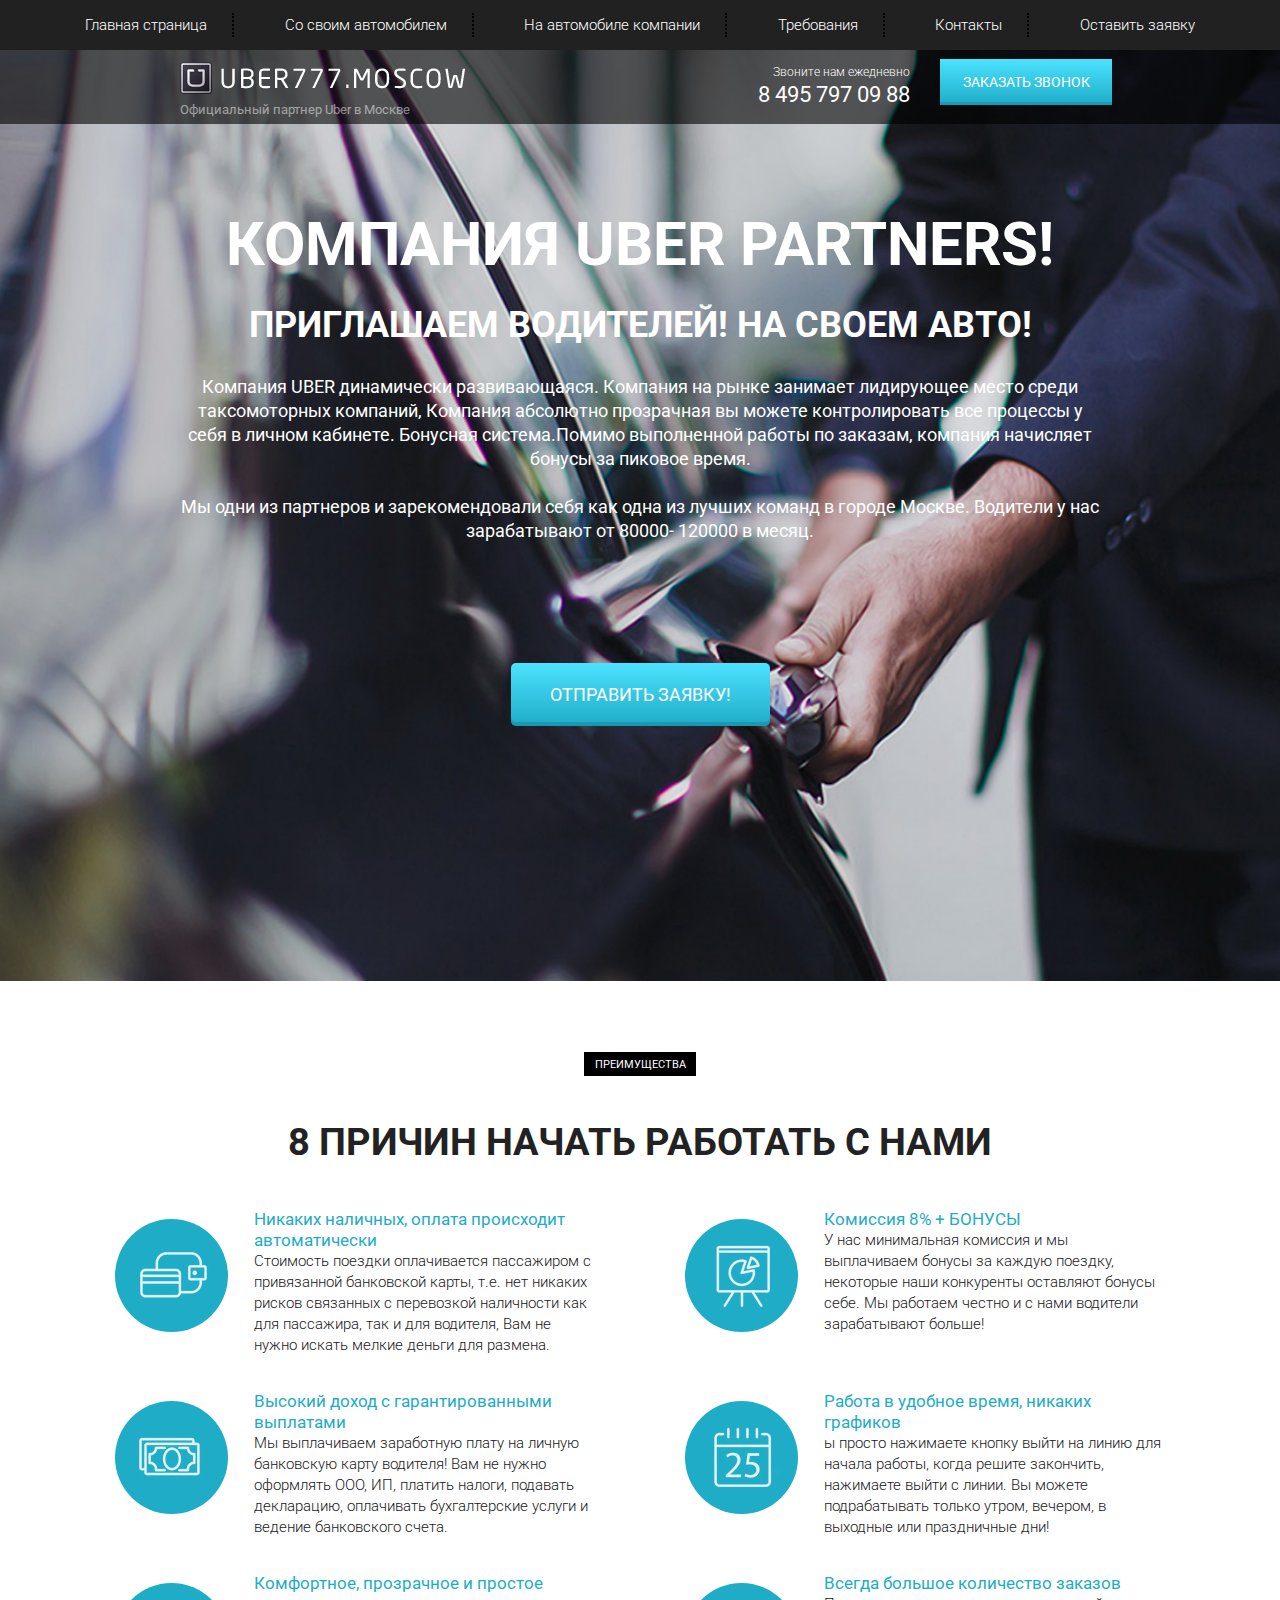
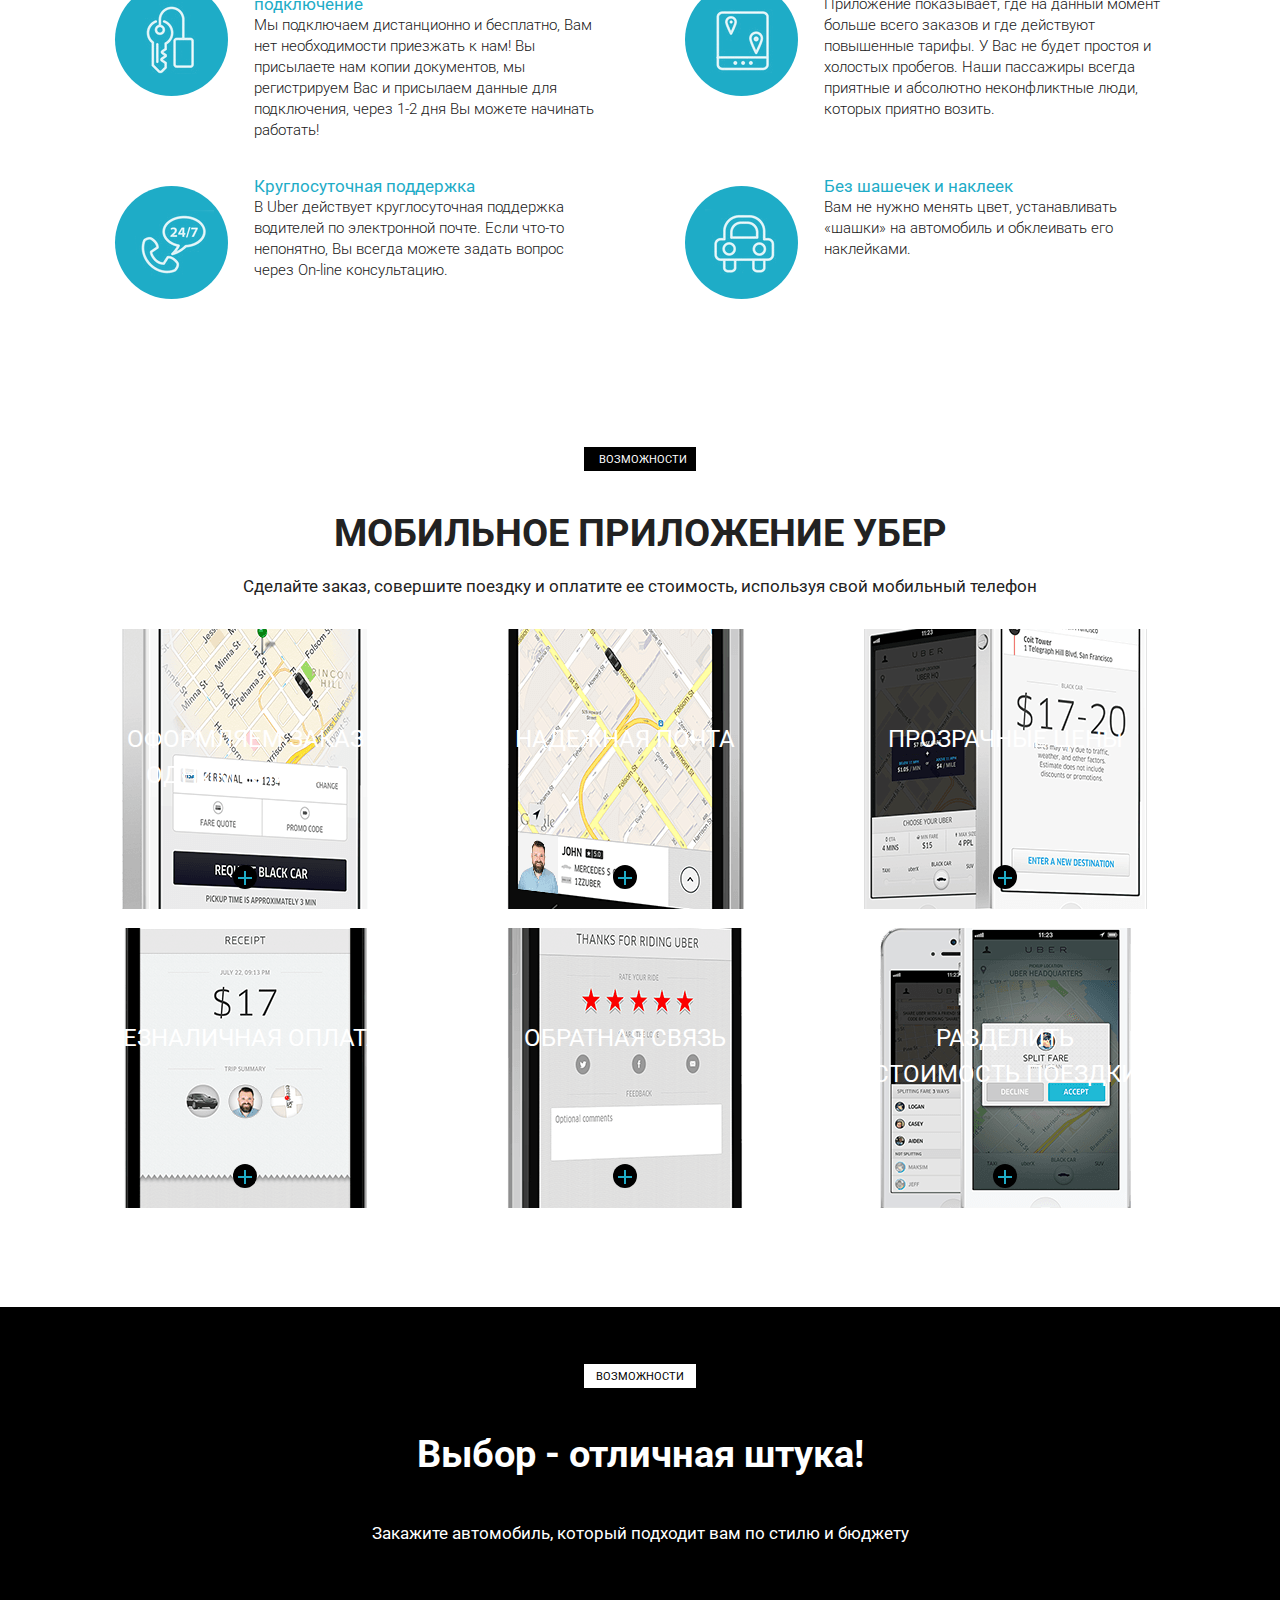
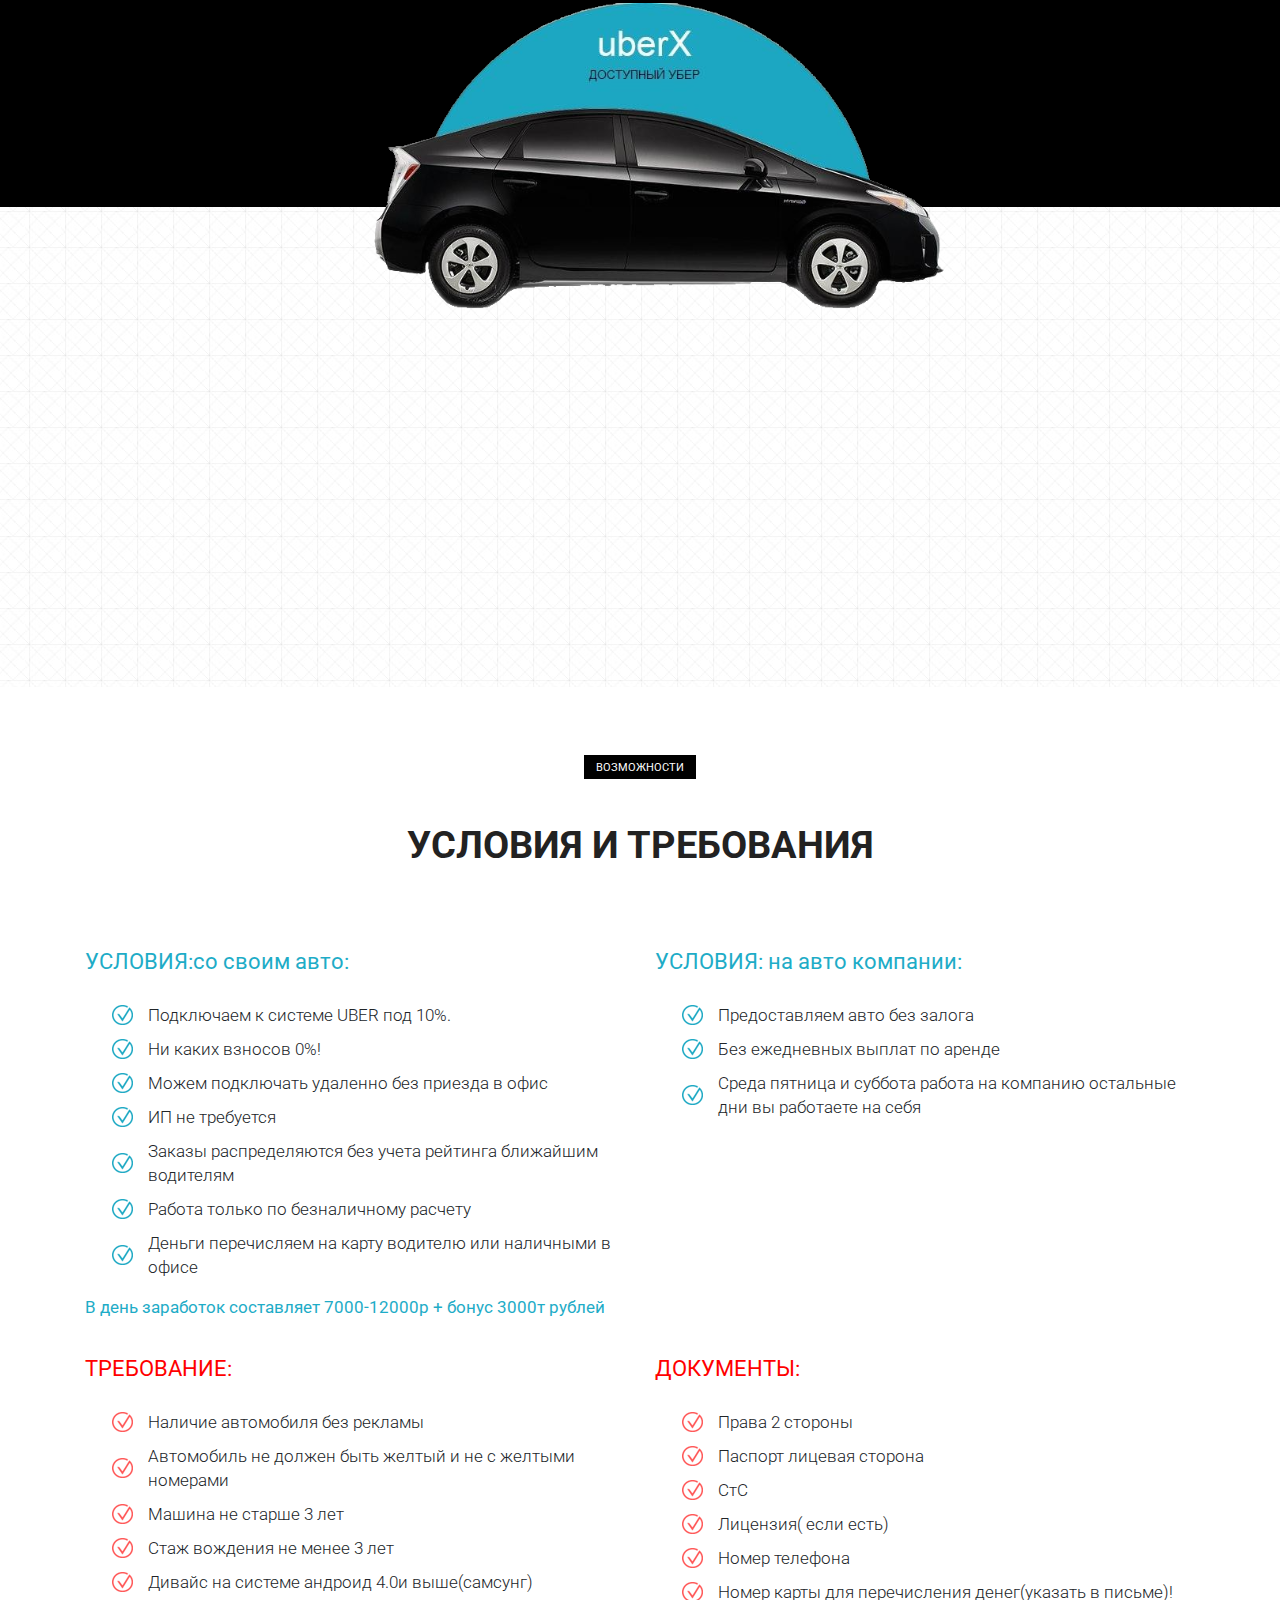
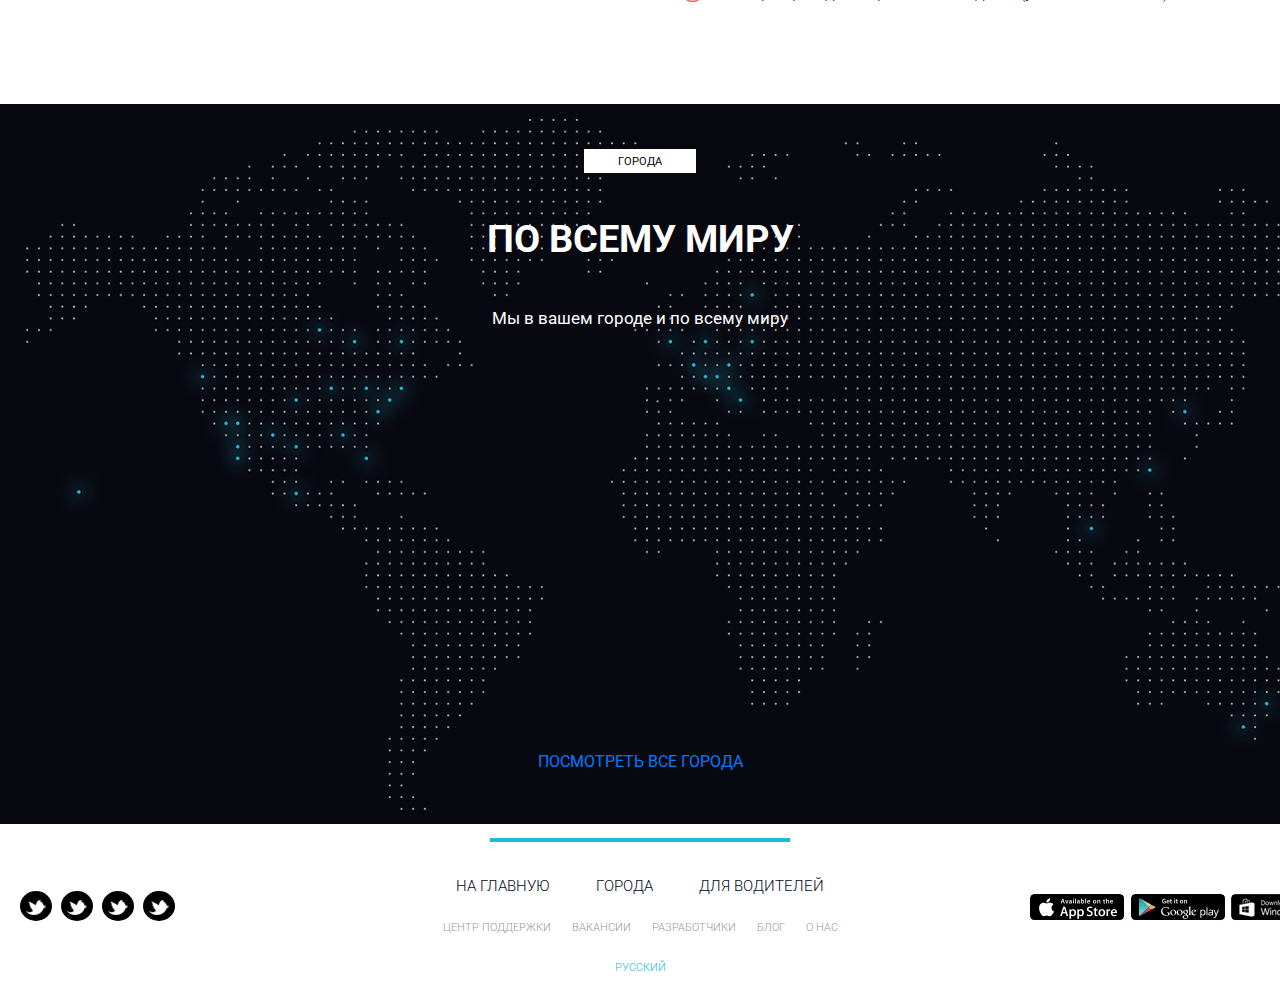
<file: index.html>
<!DOCTYPE html>
<html lang="en">
<head>
    <meta charset="UTF-8">
    <title>Title</title>
    <link href="https://fonts.googleapis.com/css2?family=Roboto:wght@300;400;700&display=swap" rel="stylesheet">
    <link rel="stylesheet" href="./style/style.css">
    <link rel="stylesheet" href="./style/bootstrap-grid.min.css">
    <link rel="stylesheet" href="./style/bootstrap-reboot.min.css">
</head>
<body>
<header>
    <nav>
        <div class="container">
            <ul class="menu">
                <li class="menu_item"><a href="#" class="menu_link">Главная страница</a></li>
                <li class="menu_item"><a href="#" class="menu_link">Со своим автомобилем</a></li>
                <li class="menu_item"><a href="#" class="menu_link">На автомобиле компании</a></li>
                <li class="menu_item"><a href="#" class="menu_link">Требования</a></li>
                <li class="menu_item"><a href="#" class="menu_link">Контакты</a></li>
                <li class="menu_item"><a href="#" class="menu_link">Оставить заявку</a></li>
            </ul>
        </div>
        <div class="hamburger">
            <span></span>
            <span></span>
            <span></span>
        </div>
    </nav>
    <div class="subheader">
        <div class="container">
            <div class="row">
                <div class=" col-6 col-md-4 offset-md-1">
                    <a href="#" class="subheader_logo">
                        <img src="./image/logo.png" alt="logo">
                    </a>
                    <div class="subheader_official">
                        Официальный партнер Uber в Москве
                    </div>
                </div>
                <div class=" xs-hidden col-md-3 offset-md-1 col-xl-2 offset-xl-2">
   <div class="subheader_call">Звоните нам ежедневно</div>
                    <a href="tel:84957970988" class="subheader_phone"> 8 495 797 09 88</a>
                </div>
                <div class="col-md-2">
                    <button class="subheader_btn "  >
                        ЗАКАЗАТЬ ЗВОНОК
                    </button>


                </div>

            </div>
        </div>
    </div>
</header>
<section class="promo">
<div class="container">

        <div class="row">
            <div class="col-md-10 offset-md-1">
                <h1 class="promo_header"> КОМПАНИЯ UBER PARTNERS!
                </h1>
                <h2 class="promo_subheader">  ПРИГЛАШАЕМ ВОДИТЕЛЕЙ! НА СВОЕМ АВТО!</h2>
                <div class="promo_desc">
                    Компания UBER  динамически развивающаяся. Компания на рынке занимает лидирующее место среди
                    таксомоторных компаний, Компания абсолютно прозрачная вы можете контролировать все процессы у себя в личном кабинете. Бонуcная система.Помимо выполненной работы по заказам, компания начисляет бонусы за
                    пиковое время.
                    <br> <br>

                    Мы одни из партнеров и зарекомендовали себя как одна из лучших команд в городе Москве.  Водители у нас
                    зарабатывают от 80000- 120000 в месяц.
                </div>
                <button class="promo_btn">
                    ОТПРАВИТЬ ЗАЯВКУ!
                </button>
            </div>

        </div>
</div>

</section>
<section class="reasons">
    <div class="container">
        <div class="label">ПРЕИМУЩЕСТВА</div>
        <h2 class="title">
            8 ПРИЧИН НАЧАТЬ РАБОТАТЬ С НАМИ
        </h2>
        <div class="row">
            <div class="col-md-6">
                <div class="reasons_block">
                    <div class="reasons_round">
                        <img src="./image/uber1.png" alt="">
                    </div>
                    <div class="reasons_descr">
                        <div class="reasons_subtitle">
                            Никаких наличных, оплата происходит
                            автоматически
                        </div>
                        <div class="reasons_text">
                            Стоимость поездки оплачивается пассажиром с привязанной банковской карты,
                            т.е. нет никаких рисков связанных с перевозкой наличности как для пассажира, так и для водителя,
                            Вам не нужно  искать мелкие деньги для размена.
                        </div>
                    </div>
                </div>
            </div>
            <div class="col-md-6">
                <div class="reasons_block">
                    <div class="reasons_round">
                        <img src="./image/uber2.png" alt="">
                    </div>
                    <div class="reasons_descr">
                        <div class="reasons_subtitle">
                            Комиссия 8% + БОНУСЫ
                        </div>
                        <div class="reasons_text">
                            У нас минимальная комиссия
                            и мы выплачиваем бонусы за каждую поездку,
                            некоторые наши конкуренты оставляют бонусы себе.
                            Мы работаем честно и с нами водители зарабатывают больше!
                        </div>
                    </div>
                </div>
            </div>
            <div class="col-md-6">
                <div class="reasons_block">
                    <div class="reasons_round">
                        <img src="./image/uber3.png" alt="">
                    </div>
                    <div class="reasons_descr">
                        <div class="reasons_subtitle">
                            Высокий доход с гарантированными
                            выплатами
                        </div>
                        <div class="reasons_text">
                            Мы выплачиваем заработную плату на личную банковскую карту водителя!
                            Вам не нужно оформлять ООО, ИП, платить налоги, подавать декларацию,
                            оплачивать бухгалтерские услуги и ведение банковского счета.
                        </div>
                    </div>
                </div>
            </div>
            <div class="col-md-6">
                <div class="reasons_block">
                    <div class="reasons_round">
                        <img src="./image/uber4.png" alt="">
                    </div>
                    <div class="reasons_descr">
                        <div class="reasons_subtitle">
                            Работа в удобное время, никаких
                            графиков
                        </div>
                        <div class="reasons_text">
                            ы просто нажимаете кнопку выйти на линию для начала работы,
                            когда решите закончить, нажимаете выйти с линии.
                            Вы можете подрабатывать только утром,
                            вечером, в выходные или праздничные дни!
                        </div>
                    </div>
                </div>
            </div>
            <div class="col-md-6">
                <div class="reasons_block">
                    <div class="reasons_round">
                        <img src="./image/uber5.png" alt="">
                    </div>
                    <div class="reasons_descr">
                        <div class="reasons_subtitle">
                            Комфортное, прозрачное и простое
                            подключение

                        </div>
                        <div class="reasons_text">
                            Мы подключаем дистанционно и бесплатно,
                            Вам нет необходимости приезжать к нам! Вы присылаете нам копии документов,
                            мы регистрируем Вас и присылаем данные для подключения,
                            через 1-2 дня Вы можете начинать работать!
                        </div>
                    </div>
                </div>
            </div>
            <div class="col-md-6">
                <div class="reasons_block">
                    <div class="reasons_round">
                        <img src="./image/uber6.png" alt="">
                    </div>
                    <div class="reasons_descr">
                        <div class="reasons_subtitle">
                            Всегда большое количество заказов
                        </div>
                        <div class="reasons_text">
                            Приложение показывает,
                            где на данный момент больше всего заказов и где действуют повышенные тарифы.
                            У Вас не будет простоя и холостых пробегов.
                            Наши пассажиры всегда приятные и абсолютно неконфликтные люди,
                            которых приятно возить.
                        </div>
                    </div>
                </div>
            </div>
            <div class="col-md-6">
                <div class="reasons_block">
                    <div class="reasons_round">
                        <img src="./image/uber7.png" alt="">
                    </div>
                    <div class="reasons_descr">
                        <div class="reasons_subtitle">
                            Круглосуточная поддержка

                        </div>
                        <div class="reasons_text">
                            В Uber действует круглосуточная поддержка водителей по электронной почте.
                            Если что-то непонятно,
                            Вы всегда можете задать вопрос через On-line консультацию.
                        </div>
                    </div>
                </div>
            </div>
            <div class="col-md-6">
                <div class="reasons_block">
                    <div class="reasons_round">
                        <img src="./image/Layer_17.png" alt="">
                    </div>
                    <div class="reasons_descr">
                        <div class="reasons_subtitle">
                            Без шашечек и наклеек

                        </div>
                        <div class="reasons_text">
                            Вам не нужно менять цвет, устанавливать «шашки» на автомобиль и обклеивать его наклейками.
                        </div>
                    </div>
                </div>
            </div>
        </div>
    </div>
</section>
<section class="mobile">
    <div class="container">
        <div class="capabilities">
            <p class="capabilities_text">
                ВОЗМОЖНОСТИ
            </p>
        </div>
        <div class="application">
            <h2 class="application_text">
                МОБИЛЬНОЕ ПРИЛОЖЕНИЕ УБЕР
            </h2>
        </div>
        <div class="information">
            <p class="information_text">
                Сделайте заказ, совершите поездку и оплатите ее стоимость, используя свой мобильный телефон
            </p>
        </div>
        <div class="row">
            <div class="col-md-4">
                <div class=" mobile_item app_info">
                    <div class="mobile_background">

                    </div>
                    <div class="app_info-text">
                        ОФОРМЛЯЕМ ЗАКАЗ ОДНИМ КЛИКОМ
                    </div>
                    <div class="app_plus">
                        <div class="app_plus_image">
                            <img src="./image/uber_plus.png" alt="">
                        </div>
                    </div>
                </div>
            </div>
            <div class="col-md-4">
                <div class=" mobile_item app_info-2">
                    <div class="app_info-text">
                        НАДЕЖНАЯ ПОЧТА
                    </div>
                    <div class="app_plus">
                        <div class="app_plus_image">
                            <img src="./image/uber_plus.png" alt="">
                        </div>
                    </div>
                </div>
            </div>
            <div class="col-md-4">
                <div class=" mobile_item app_info-3">
                    <div class="app_info-text">
                        ПРОЗРАЧНЫЕ ЦЕНЫ
                    </div>
                    <div class="app_plus">
                        <div class="app_plus_image">
                            <img src="./image/uber_plus.png" alt="">
                        </div>
                    </div>
                </div>
            </div>
            <div class="col-md-4">
                <div class=" mobile_item app_info-4">
                    <div class="app_info-text">
                        БЕЗНАЛИЧНАЯ ОПЛАТА
                    </div>
                    <div class="app_plus">
                        <div class="app_plus_image">
                            <img src="./image/uber_plus.png" alt="">
                        </div>
                    </div>
                </div>
            </div>
            <div class="col-md-4">
                <div class="mobile_item app_info-5">
                    <div class="app_info-text">
                        ОБРАТНАЯ СВЯЗЬ
                    </div>
                    <div class="app_plus">
                        <div class="app_plus_image">
                            <img src="./image/uber_plus.png" alt="">
                        </div>
                    </div>
                </div>
            </div>
            <div class="col-md-4">
                <div class="mobile_item app_info-6">
                    <div class="app_info-text">
                        РАЗДЕЛИТЬ СТОИМОСТЬ ПОЕЗДКИ
                    </div>
                    <div class="app_plus">
                        <div class="app_plus_image">
                            <img src="./image/uber_plus.png" alt="">
                        </div>
                    </div>
                </div>
            </div>
        </div>
    </div>
</section>
<section class="choice">
    <div class="container">
        <div class="black">

        </div>
        <div class="label label_white">
ВОЗМОЖНОСТИ
        </div>
        <div class="title title_white">
            Выбор - отличная штука!
        </div>
        <div class="subtitle subtitle_white">
            Закажите автомобиль, который подходит вам по стилю и бюджету

        </div>
        <div class="choice_img">

            <img src="./image/uber_svg_3.png" alt="">
    </div>
    </div>
</section>
<section class="require">
    <div class="container">
        <div class="label">ВОЗМОЖНОСТИ</div>
        <div class="title">
            УСЛОВИЯ И  ТРЕБОВАНИЯ
        </div>
        <div class="row">
            <div class="col-md-6">
                <div class="require_block">
                <div class="require_title">
                    УСЛОВИЯ:со своим авто:
                </div>
                <ul class="require_list">
                    <li>Подключаем к системе UBER под 10%.</li>
                    <li>Ни каких взносов 0%!</li>
                    <li>Можем подключать удаленно без приезда в офис</li>
                    <li>ИП не требуется</li>
                    <li>Заказы распределяются без учета рейтинга ближайшим водителям</li>
                    <li>Работа только по безналичному расчету</li>
                    <li>Деньги перечисляем на карту водителю или наличными в офисе </li>
                </ul>
                    <div class="require_desc">
                        В день заработок составляет 7000-12000р + бонус 3000т рублей
                 </div>
                </div>
            </div>
            <div class="col-md-6">
                <div class="require_block">
                    <div class="require_title">УСЛОВИЯ: на авто компании:</div>
                    <ul class="require_list">
                        <li>Предоставляем авто без залога</li>
                        <li>Без ежедневных выплат по аренде</li>
                        <li>Среда пятница и суббота работа на компанию остальные
                            дни вы работаете на себя
                        </li>

                    </ul>

                </div>
            </div>
            <div class="col-md-6">
                <div class="require_block warning">

                        <div class="require_title">ТРЕБОВАНИЕ:</div>
                        <ul class="require_list">
                            <li>Наличие автомобиля без рекламы</li>
                            <li>Автомобиль не должен быть желтый и не с желтыми номерами</li>
                            <li>Машина не старше 3 лет</li>
                            <li>Стаж вождения не менее 3 лет</li>
                            <li>Дивайс на системе андроид 4.0и выше(самсунг)
                            </li>

                        </ul>

                    </div>
            </div>
            <div class="col-md-6">
                <div class="require_block warning">
                    <div class="require_title">ДОКУМЕНТЫ:</div>
                    <ul class="require_list">
                        <li>Права 2 стороны</li>
                        <li>Паспорт лицевая сторона</li>
                        <li>СтС</li>
                        <li>Лицензия( если есть)</li>
                        <li>Номер телефона</li>
                        <li>Номер карты для перечисления денег(указать в письме)!
                        </li>

                    </ul>
                </div>
            </div>
        </div>
    </div>
</section>
<section class="world">
    <div class="container">
<div class="label label_white">
    ГОРОДА
</div>
        <div class="title title_white">
            ПО ВСЕМУ МИРУ
        </div>
        <div class="subtitle subtitle_white subtitle_world">
            Мы в вашем городе и по всему миру
        </div>
        <div class="all_towns">
            <a href="#">ПОСМОТРЕТЬ ВСЕ ГОРОДА </a>
        </div>
    </div>
</section>
<footer>
    <div class="footer_line"></div>
    <div class="footer_nav">
        <ul class="footer_social">
            <li><a href="">
                <img src="./image/uber_twitter.png" alt="">
            </a></li>
            <li><a href="">

                <img src="./image/uber_twitter.png" alt="">
            </a></li>
            <li><a href="">
                <img src="./image/uber_twitter.png" alt="">
            </a></li>
            <li><a href="">

                <img src="./image/uber_twitter.png" alt="">
            </a></li>

        </ul>
        <ul class="footer_menu">
            <li class="footer_menu_item"><a href="#" class="footer_menu_link">НА ГЛАВНУЮ</a></li>
            <li class="footer_menu_item"><a href="#" class="footer_menu_link">ГОРОДА</a></li>
            <li class="footer_menu_item"><a href="#" class="footer_menu_link">ДЛЯ ВОДИТЕЛЕЙ</a></li>
        </ul>
        <ul class="footer_submenu">
            <li class="footer_submenu_item"><a href="#" class="footer_submenu_link">ЦЕНТР ПОДДЕРЖКИ</a></li>
            <li class="footer_submenu_item"><a href="#" class="footer_submenu_link">ВАКАНСИИ</a></li>
            <li class="footer_submenu_item"><a href="#" class="footer_submenu_link">РАЗРАБОТЧИКИ</a></li>
            <li class="footer_submenu_item"><a href="#" class="footer_submenu_link">БЛОГ</a></li>
            <li class="footer_submenu_item"><a href="#" class="footer_submenu_link">О НАС</a></li>
        </ul>
        <div class="store">
            <img src="./image/uber_app_store.png" alt="">
        </div>
        <ul class="footer_language">
            <li class="footer_language_item"><a href="#" class="footer_language_link">РУССКИЙ</a></li>
        </ul>
    </div>
</footer>
<script  src="./script.js"></script>
</body>
</html>
</file>
<file: style/style.css>
*{font-family:'Roboto', 'sans-serif';margin:0;padding:0}@media (max-width: 767px){.menu{display:flex;position:fixed;flex-direction:column;justify-content:center;align-items:center;top:0;left:-100%;width:50%;height:100vh;padding:20px 15px;background-color:rgba(0,0,0,0.6);transition:.6s}.menu_active{left:0;transition:.6s}.menu_active_item{padding-right:0;border:none}.hamburger{display:block;position:absolute;right:10px;width:20px;height:10px;top:0;bottom:0;margin:auto}.hamburger span{display:block;height:2px;width:100%;background:#ffffff;margin-bottom:2px;transition:.5s all}.hamburger_active span{margin-bottom:-2px}.hamburger_active span:nth-child(1){transform:rotate(-45deg)}.hamburger_active span:nth-child(2){display:none}.hamburger_active span:nth-child(3){transform:rotate(45deg)}.xs-hidden{display:none}.xs-visible{display:block}.subheader_offiial{display:none}}@media (max-width: 991px){.menu{padding:17px 0}.menu_item{padding-right:8px;font-size:10px}.menu_item:not(:last-child){padding-right:6px}.menu_link{font-size:12px}.subheader_logo img{width:100%}.subheader_official{font-size:11px}.subheader_phone{font-size:18px}.promo_header{font-size:36px}.promo_subheader{font-size:33px}.promo_btn{margin:82px auto}.title{font-size:32px}footer .store{left:690px}.choice_img{margin:52px 0 160px 42px}.reasons_descr{width:179px}.reasons_text{font-size:13px}.mobile_item{width:207px}}@media (max-width: 1200px){.menu_item{padding-right:20px}.menu_link{font-size:13px}.promo_header{font-size:50px}.store{left:903px}}header{position:relative;height:50px}nav{height:50px;background:#212121;position:fixed;z-index:3;height:50px;width:100%}.menu{display:flex;justify-content:space-between;padding:13px 0;list-style-type:none}.menu_link{color:#ffffff;font-size:15px;font-weight:300}.menu_item:not(:last-child){border-right:2px dotted #000;padding-right:25px}.subheader{position:absolute;width:100%;height:84px;background-color:rgba(0,0,0,0.6);top:40px}.subheader_logo{display:block;max-width:100%;margin-top:22px}.subheader_official{margin-top:6px;color:#ffffff;opacity:.5;font-size:13px;font-weight:400}.subheader_call{color:#ffffff;font-size:12px;font-weight:300;margin-top:23px;text-align:right}.subheader_phone{color:#ffffff;margin-top:8px;display:block;font-size:22px;font-weight:400;text-align:right;line-height:12px}.subheader_btn{width:172px;height:46px;box-shadow:inset 0 -3px 0 rgba(0,0,0,0.12);border:none;background-image:linear-gradient(to top, #1eacc7 0%, #4ce2ff 100%);color:#ffffff;font-size:14px;font-weight:400;margin-top:19px}.promo{min-height:800px;background:url("../image/uber_image.png") center center/cover no-repeat;padding:150px 0 135px 0}.promo_header{font-size:60px;color:#ffffff;font-weight:700;text-align:center}.promo_subheader{color:#ffffff;font-size:36px;font-weight:700;text-align:center}.promo_desc{color:#ffffff;font-size:18px;font-weight:400;text-align:center;margin-top:23px;line-height:24px}.promo_btn{display:block;color:#ffffff;margin:120px auto;border-radius:5px;width:259px;height:63px;box-shadow:inset 0 -4px 0 rgba(0,0,0,0.12);border:none;background-image:linear-gradient(to top, #1eacc7 0%, #4ce2ff 100%);font-size:18px;font-weight:400}.reasons{padding:71px 0 65px 0}.reasons_block{display:flex;justify-content:center;justify-content:center;margin-bottom:35px}.reasons_round{display:flex;justify-content:center;align-items:center;width:113px;height:113px;background:#1eacc7;border-radius:50%;margin-right:26px;margin-top:10px}.reasons_descr{width:341px}.reasons_subtitle{color:#1eacc7;font-size:17px;font-weight:400;line-height:21px}.reasons_text{color:#202020;font-weight:300;font-size:15px;line-height:21px}.label{position:relative;margin:0 auto;width:112px;height:24px;color:#ffffff;background:#000;font-weight:400;font-size:11px;padding:5px 10px;text-align:center;z-index:2}.label_white{background:#ffffff;color:#000}.title{position:relative;margin:38px;color:#222222;font-size:38px;font-weight:700;text-align:center;z-index:2}.title_white{color:#ffffff}.mobile{padding:48px 0 80px 0;min-height:864px}.capabilities{margin:0 auto;width:112px;height:24px;background:#000}.capabilities_text{padding:5px 15px;color:#fff;font-size:11px;font-weight:400}.application{margin-top:38px}.application_text{font-size:38px;font-weight:700;color:#222222;text-align:center;line-height:48px;font-family:'Roboto', serif}.information{margin-top:19px}.information_text{font-size:17px;font-weight:400;color:#222222;text-align:center;line-height:21px;margin-bottom:32px}.mobile_item{position:relative;width:320px;height:280px;margin-bottom:19px;background:url("../image/Layer_3.png")}.mobile_background{position:absolute;width:100%}.app_info{background:url("../image/uber_first.png") center no-repeat}.app_info-2{background:url("../image/uber_second.png") center no-repeat}.app_info-3{background:url("../image/uber_third.png") center no-repeat}.app_info-4{background:url("../image/uber_fourth.png") center no-repeat}.app_info-5{background:url("../image/uber_fifth.png") center no-repeat}.app_info-6{background:url("../image/uber_sixth.png") center no-repeat}.app_info-text{font-size:24px;font-weight:400;color:#fff;text-align:center;padding:92px 22px 0 22px}.app_plus{position:absolute;width:24px;height:24px;left:0;right:0;bottom:20px;margin:auto;background:#000;border-radius:50%}.app_plus_image img{padding:0 5px;width:24px}.choice{min-height:980px;padding:57px 0 138px 0;position:relative;background:url("../image/background2.png")}.choice_img{position:absolute;margin:56px  0 160px 260px;z-index:2;display:block}.choice .black{background:#000;height:500px;width:100%;position:absolute;top:0;z-index:1;left:0}.choice .black_img_second{z-index:2}.subtitle{text-align:center;font-weight:400;font-size:17px;margin-top:10px;z-index:2;position:relative}.subtitle_white{color:#ffffff;z-index:2}.require{padding:68px 0 84px 0}.require_block{margin-top:33px}.require_title{color:#1eacc7;font-size:22px;font-weight:400}.require_list{list-style:none;margin-left:63px;margin-top:25px}.require_list li{font-size:17px;font-weight:300;line-height:24px;margin-bottom:10px;position:relative}.require_list li:before{position:absolute;content:url("../image/uber_image_2.png");width:21px;height:20px;display:block;left:-36px;top:0;bottom:0;margin:auto}.require_desc{color:#1eacc7;font-weight:400;font-size:17px;line-height:24px}.warning .require_title{color:red}.warning li:before{content:url("../image/uber_image_3.png")}.world{min-height:720px;padding:45px 0 45px 0;background:url("../image/uber_bg.png");position:relative}.subtitle_world{margin-top:0}.all_towns{color:#1eacc7;text-transform:uppercase;position:absolute;left:0;right:0;margin:auto;bottom:50px;text-align:center}.footer_nav{position:relative}.footer_line{width:300px;height:4px;background:#1fbad6;margin:14px auto 32px}.footer_social{position:absolute;display:flex;margin:20px}.footer_social li{display:inline-block}.footer_social li a{width:32px;height:32px;border-radius:50%;color:#fff;background:#000;font-size:15px;text-decoration:none;padding:6px 6px 6px 6px;margin-right:9px;transition:.7s}.footer_social li a:hover{width:32px;height:32px;border-radius:50%;color:#fff;background:#1eacc7;font-size:15px;text-decoration:none;padding:6px 6px 6px 6px;margin-right:9px;transition:.7s;transform:rotate(360deg)}.footer_menu{display:flex;justify-content:center;list-style:none}.footer_menu_link{color:#070716;font-size:15px;font-weight:300;transition:.6s}.footer_menu_link:hover{color:#999999;font-size:15px;font-weight:300;transition:.6s}.footer_menu_item:not(:last-child){padding-right:46px}.footer_submenu{display:flex;justify-content:center;list-style:none}.footer_submenu_link{color:#999999;font-size:11px;font-weight:300;transition:.6s}.footer_submenu_link:hover{list-style:none;color:#070716;font-size:11px;font-weight:300;transition:.6s}.footer_submenu_item:not(:last-child){padding-right:21px}.store{position:absolute;display:flex;top:20px;left:1030px}.footer_language{display:flex;justify-content:center;list-style:none}.footer_language_link{color:#1fbad6;font-size:11px;font-weight:300;transition:.6s}.footer_language_link:hover{background:#1fbad6;color:#fff;font-size:11px;font-weight:300;transition:.6s}
</file>
